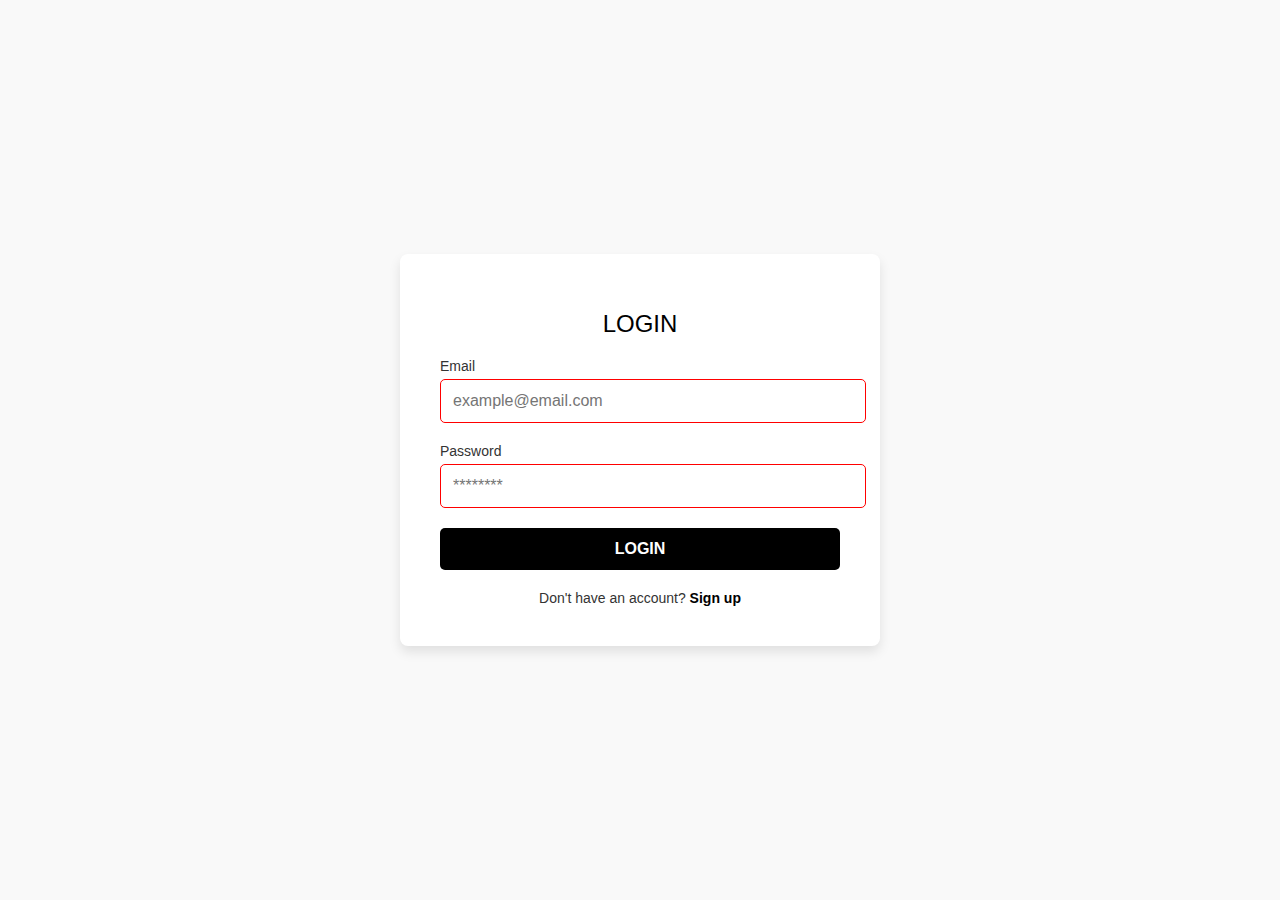
<file: login.html>
<!DOCTYPE html>
<html lang="en">
<head>
    <meta charset="UTF-8">
    <meta name="viewport" content="width=device-width, initial-scale=1.0">
    <link rel="stylesheet" href="login.css">
    <link rel="icon" type="image/x-icon" href="favicon.ico.png">
    <title>ZYNTHIRA | Login</title>
</head>
<body>
    <div class="login-container">
        <h1>Login</h1>
        <form>
            <div class="input-group">
                <label for="email">Email</label>
                <input type="email" id="email" name="email" placeholder="example@email.com" required>
            </div>
            <div class="input-group">
                <label for="password">Password</label>
                <input type="password" id="password" name="password" placeholder="********" required>
            </div>
            <button type="submit" class="btn">Login</button>
        </form>
        <div class="footer">
            Don't have an account? <a href="signup.html">Sign up</a>
        </div>
    </div>
</body>
</html>
</file>
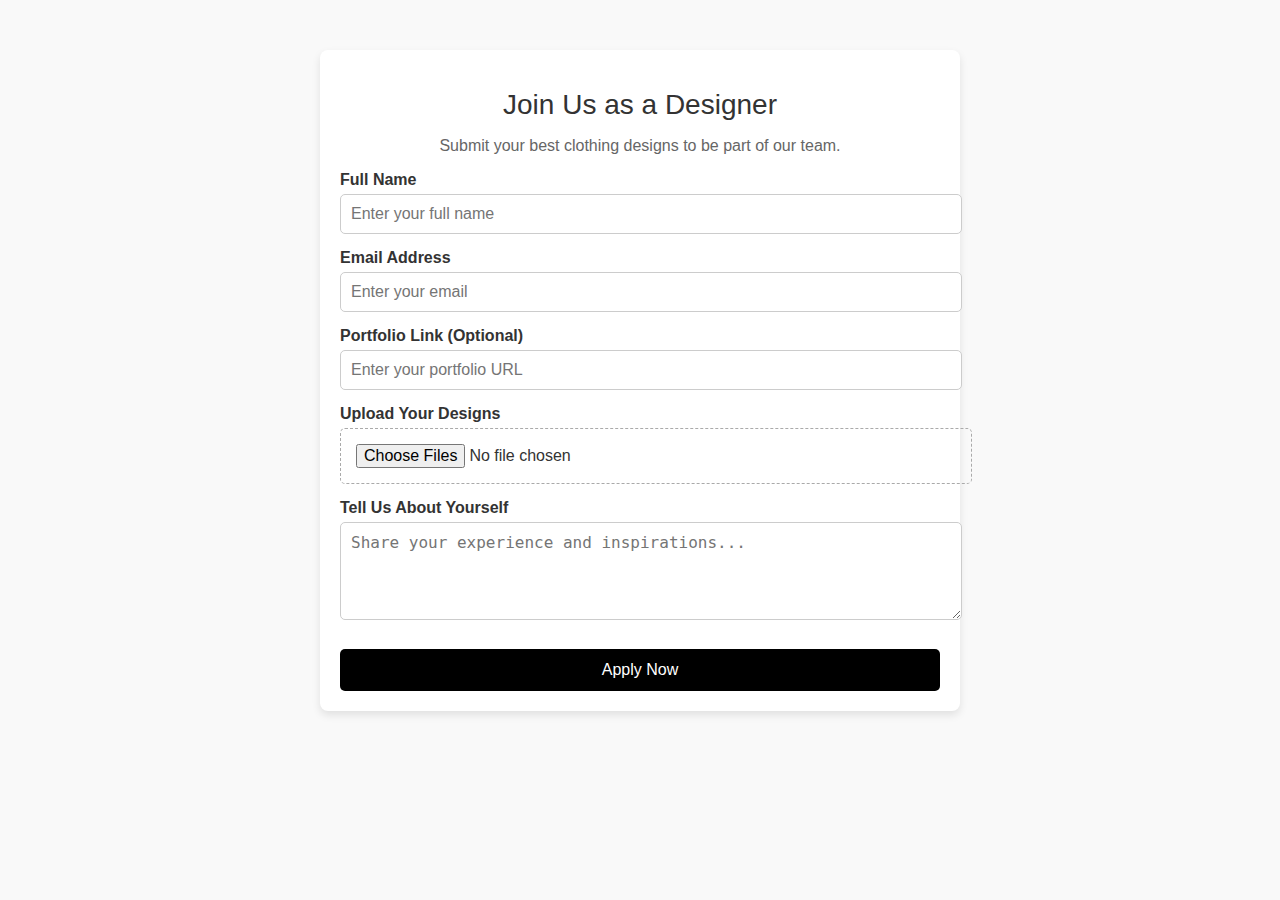
<file: new.html>
<!DOCTYPE html>
<html lang="en">
<head>
    <meta charset="UTF-8">
    <meta name="viewport" content="width=device-width, initial-scale=1.0">
    <title>ZYNTHIRA| Luxury Boutique</title>
    <link rel="stylesheet" href="new.css">
    <link rel="icon" type="image/x-icon" href="favicon.ico.png">

</head>
<body>

    <div class="container">
        <h1>Join Us as a Designer</h1>
        <p>Submit your best clothing designs to be part of our team.</p>

        <form>
            <div class="form-group">
                <label for="name">Full Name</label>
                <input type="text" id="name" placeholder="Enter your full name" required>
            </div>

            <div class="form-group">
                <label for="email">Email Address</label>
                <input type="email" id="email" placeholder="Enter your email" required>
            </div>

            <div class="form-group">
                <label for="portfolio">Portfolio Link (Optional)</label>
                <input type="url" id="portfolio" placeholder="Enter your portfolio URL">
            </div>

            <div class="form-group">
                <label for="designs">Upload Your Designs</label>
                <input type="file" id="designs" multiple accept="image/*" class="file-input">
            </div>

            <div class="form-group">
                <label for="message">Tell Us About Yourself</label>
                <textarea id="message" rows="4" placeholder="Share your experience and inspirations..."></textarea>
            </div>

            <button type="submit">Apply Now</button>
        </form>
    </div>

</body>
</html>
</file>
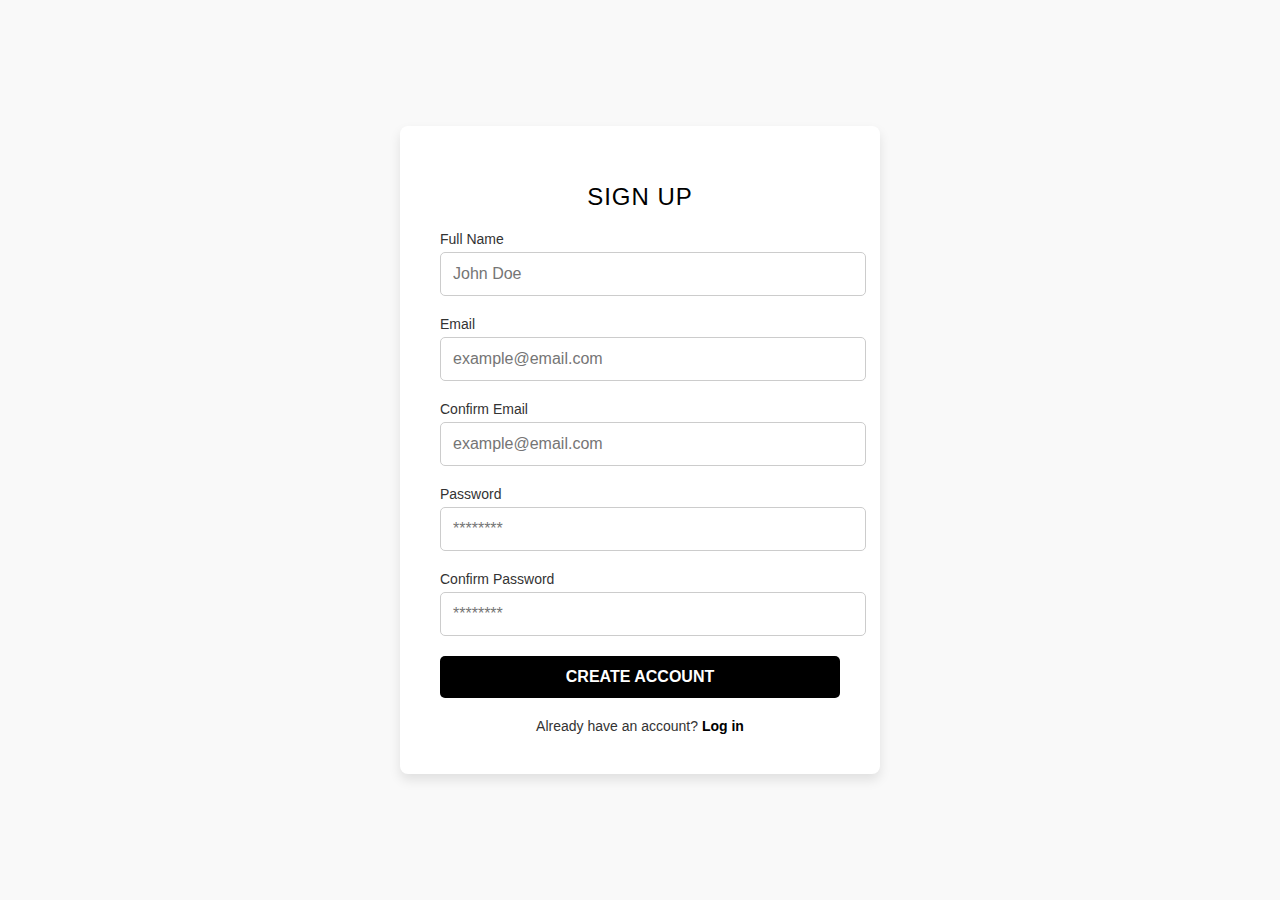
<file: signup.html>
<!DOCTYPE html>
<html lang="en">
<head>
    
    <meta charset="UTF-8">
    <meta name="viewport" content="width=device-width, initial-scale=1.0">
    <link rel="stylesheet" href="signup.css">
    <link rel="icon" type="image/x-icon" href="photos/favicon.ico.png">
    <title>ZYNTHIRA |Sign Up</title>
   
</head>
<body>
    <div class="signup-container">
        <h1>Sign Up</h1>
        <form onsubmit="return validateForm()">
            <div class="input-group">
                <label for="name">Full Name</label>
                <input type="text" id="name" name="name" placeholder="John Doe" required>
            </div>
            <div class="input-group">
                <label for="email">Email</label>
                <input type="email" id="email" name="email" placeholder="example@email.com" required>
            </div>
            <div class="input-group">
                <label for="confirm-email">Confirm Email</label>
                <input type="email" id="confirm-email" name="confirm-email" placeholder="example@email.com" required>
                <p class="error-message" id="email-error">Emails do not match.</p>
            </div>
            <div class="input-group">
                <label for="password">Password</label>
                <input type="password" id="password" name="password" placeholder="********" required>
            </div>
            <div class="input-group">
                <label for="confirm-password">Confirm Password</label>
                <input type="password" id="confirm-password" name="confirm-password" placeholder="********" required>
                <p class="error-message" id="password-error">Passwords do not match.</p>
            </div>
            <button type="submit" class="btn">Create Account</button>
        </form>
        <div class="footer">
            Already have an account? <a href="login.html">Log in</a>
        </div>
    </div>
    <script src="signup.js"></script>

    
</body>
</html>
</file>
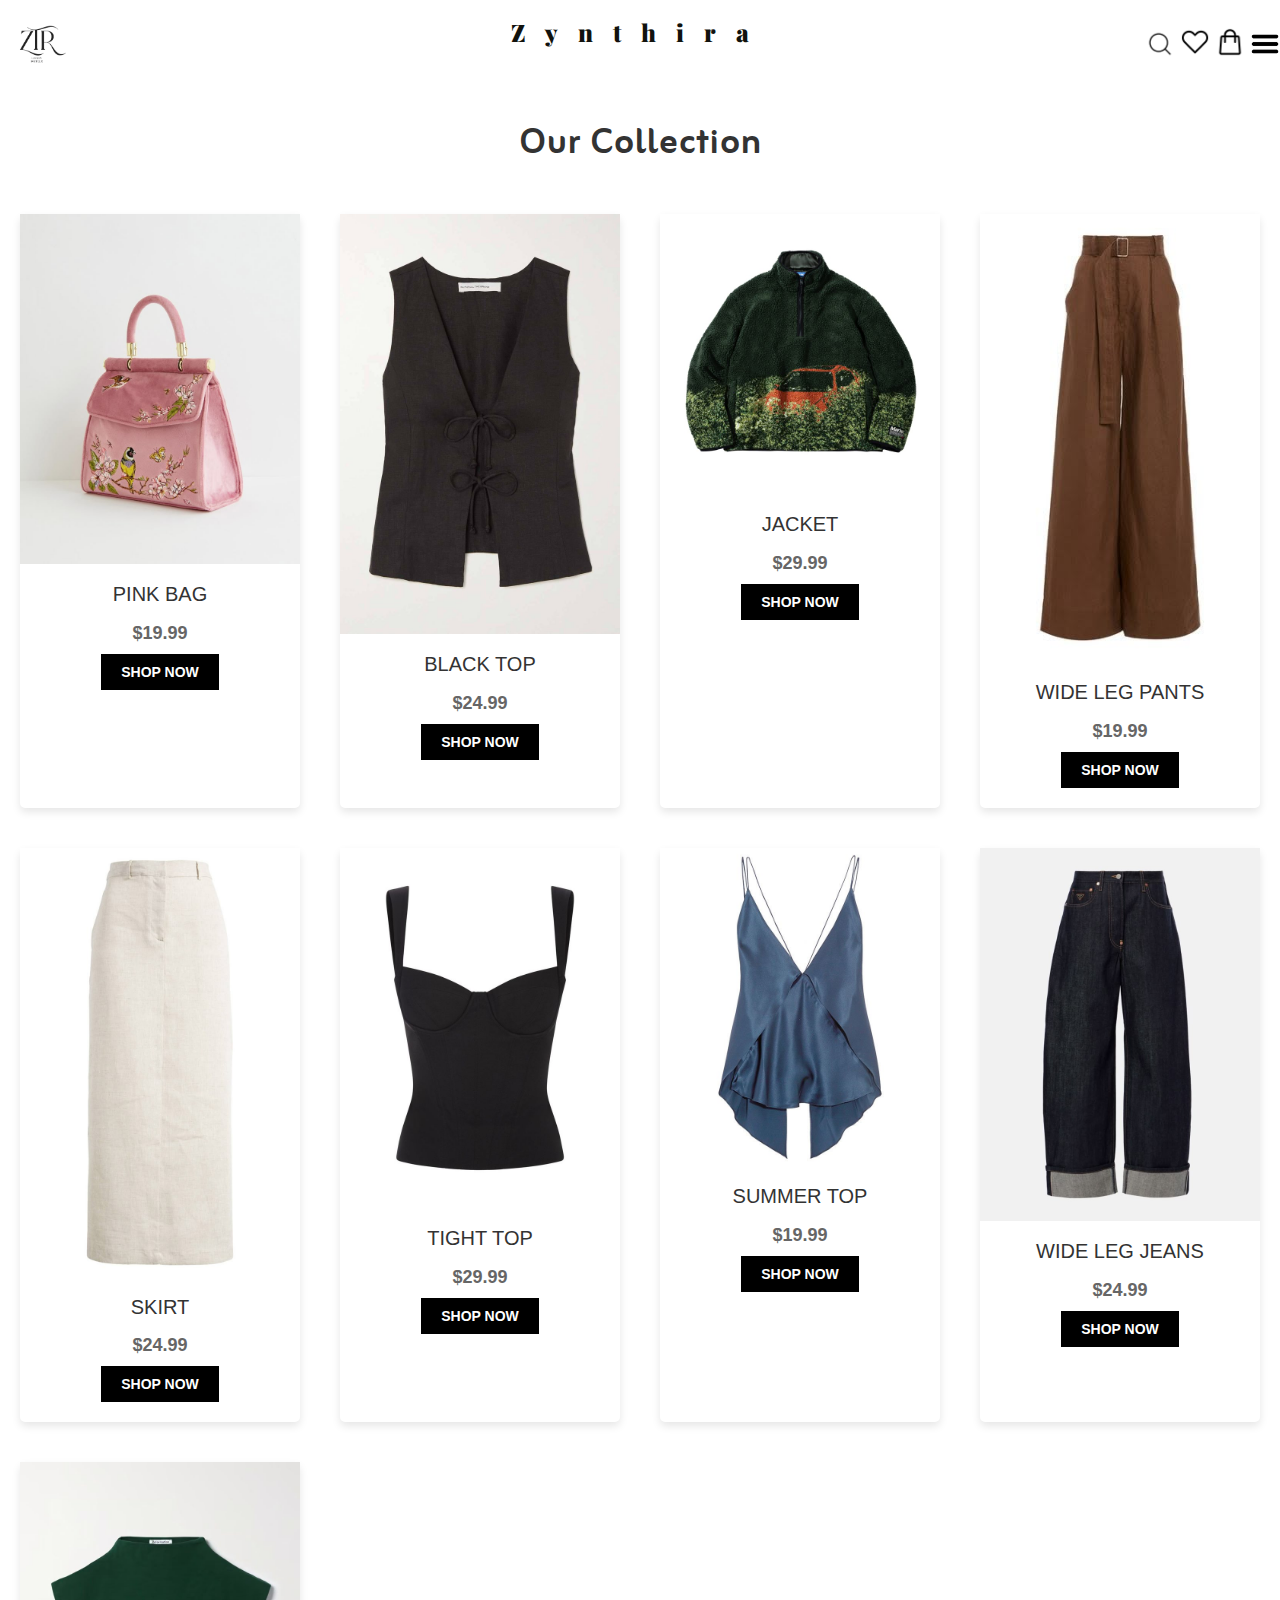
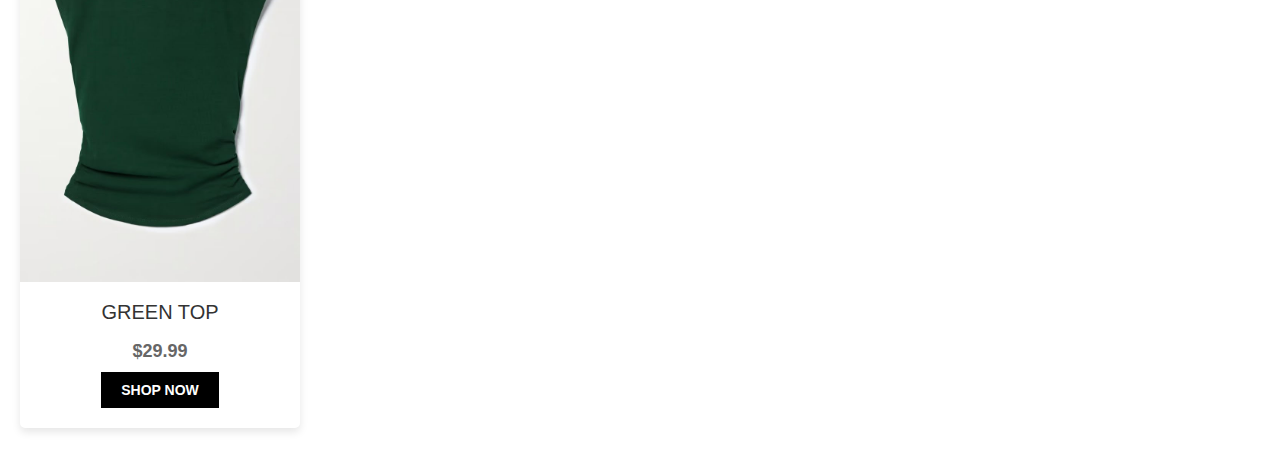
<file: women.html>
<!DOCTYPE html>
<html lang="en">
<head>
    <style>
        @import url('https://fonts.googleapis.com/css2?family=Playfair+Display:ital,wght@0,400..900;1,400..900&display=swap');
    </style>

    <style>
        @import url('https://fonts.googleapis.com/css2?family=Playfair+Display:ital,wght@0,400..900;1,400..900&family=Zain:ital,wght@0,200;0,300;0,400;0,700;0,800;0,900;1,300;1,400&display=swap');
    </style>

    <meta charset="UTF-8">
    <meta name="viewport" content="width=device-width, initial-scale=1.0">
    <title>ZYNTHIRA| Luxury Boutique</title>
    <link rel="icon" type="image/x-icon" href="favicon.ico.png">
    <link rel="stylesheet" href="women.css">
</head>
<body>
    <div class="sidebar" id="sidebar">
        <span class="close-btn" onclick="closeSidebar()">&times;</span>
        <a href="#">Home</a>
        <a href="#">Shop</a>
        <a href="#">Cart</a>
        <a href="#">Contact</a>
    </div>

    <div class="overlay" id="overlay" onclick="closeSidebar()"></div>
    <nav>
        <img class="logo" src="favicon.ico.png" alt="logo">
        <h1 class="title">zynthira</h1>
        <div class="icons">
           <img class="icon" class="icon1" src="magnifying-glass.png" alt="search">
           <a href=""><img class="icon" class="icon2" src="love.png" alt="wishlist"></a>
           <a href=""><img class="icon" class="icon3" src="shopping-bag.png" alt="cart"></a>
           <img class="icon" class="icon4" src="menu.jpg" alt="menu" onclick="openSidebar()">
        </div>
    </nav>

    <div class="container">
        <h1>Our Collection</h1>
        <div class="product-grid">
            <div class="product">
                <img src="bag.jpg" alt="Product 1">
                <h2>pink bag</h2>
                
                <p class="price">$19.99</p>
                <a href="#" class="btn">Shop Now</a>
            </div>
            <div class="product">
                <img src="top4.jpg" alt="Product 2">
                <h2>black top</h2>
                
                <p class="price">$24.99</p>
                <a href="#" class="btn">Shop Now</a>
            </div>
            <div class="product">
                <img src="jacket.jpg" alt="Product 3">
                <h2>jacket</h2>
                
                <p class="price">$29.99</p>
                <a href="#" class="btn">Shop Now</a>
            </div>
            <div class="product">
                <img src="pants.jpg" alt="Product 1">
                <h2>wide leg pants</h2>
                
                <p class="price">$19.99</p>
                <a href="#" class="btn">Shop Now</a>
            </div>
            <div class="product">
                <img src="skirt.jpg" alt="Product 2">
                <h2>skirt</h2>
                
                <p class="price">$24.99</p>
                <a href="#" class="btn">Shop Now</a>
            </div>
            <div class="product">
                <img src="top.jpg" alt="Product 3">
                <h2>tight top</h2>
                <p class="price">$29.99</p>
                <a href="#" class="btn">Shop Now</a>
            </div>
            <div class="product">
                <img src="top2.jpg" alt="Product 1">
                <h2>summer top</h2>
                
                <p class="price">$19.99</p>
                <a href="#" class="btn">Shop Now</a>
            </div>
            <div class="product">
                <img src="pants2.jpg" alt="Product 2">
                <h2>wide leg jeans</h2>
                <p class="price">$24.99</p>
                <a href="#" class="btn">Shop Now</a>
            </div>
            <div class="product">
                <img src="top3.jpg" alt="Product 3">
                <h2>green top</h2>
               
                <p class="price">$29.99</p>
                <a href="#" class="btn">Shop Now</a>
            </div>
        </div>
    </div>
    <script src="script.js"></script>
</body>
</html>
</file>
<file: login.css>
body {
            font-family: 'Helvetica Neue', sans-serif;
            margin: 0;
            padding: 0;
            background-color: #f9f9f9;
            color: #333;
            display: flex;
            justify-content: center;
            align-items: center;
            height: 100vh;
        }
        .login-container {
            width: 100%;
            max-width: 400px;
            padding: 40px;
            box-shadow: 0 6px 12px rgba(0, 0, 0, 0.1);
            text-align: center;
            border-radius: 8px;
            background-color: #fff;
        }
        h1 {
            font-size: 24px;
            font-weight: 400;
            text-transform: uppercase;
            margin-bottom: 20px;
            color: black;
        }
        .input-group {
            margin-bottom: 20px;
            text-align: left;
        }
        .input-group label {
            font-size: 14px;
            display: block;
            margin-bottom: 5px;
        }
        .input-group input {
            width: 100%;
            padding: 12px;
            border: 1px solid #ccc;
            border-radius: 5px;
            font-size: 16px;
            outline: none;
        }
        .input-group input:invalid {
            border-color: red;
        }
        .input-group input:focus {
            border-color: black;
            box-shadow: 0 0 5px rgba(0, 0, 0, 0.2);
        }
        .btn {
            width: 100%;
            padding: 12px;
            background: black;
            color: white;
            border: none;
            font-size: 16px;
            font-weight: bold;
            text-transform: uppercase;
            cursor: pointer;
            border-radius: 5px;
            transition: background 0.3s;
        }
        .btn:hover {
            background: #333;
        }
        .footer {
            margin-top: 20px;
            font-size: 14px;
        }
        .footer a {
            color: black;
            text-decoration: none;
            font-weight: bold;
            transition: opacity 0.3s;
        }
        .footer a:hover {
            opacity: 0.7;
        }
        @media (max-width: 600px) {
            .login-container {
                padding: 30px;
            }
        }
</file>
<file: new.css>
body {
    font-family: 'Helvetica Neue', sans-serif;
    margin: 0;
    padding: 0;
    background-color: #f9f9f9;
    color: #333;
}
.container {
    max-width: 600px;
    margin: 50px auto;
    padding: 20px;
    background: white;
    box-shadow: 0 4px 8px rgba(0, 0, 0, 0.1);
    border-radius: 8px;
    text-align: center;
}
h1 {
    font-size: 28px;
    font-weight: 500;
    margin-bottom: 10px;
}
p {
    font-size: 16px;
    color: #666;
}
.form-group {
    text-align: left;
    margin-bottom: 15px;
}
label {
    font-weight: bold;
    display: block;
    margin-bottom: 5px;
}
input, textarea {
    width: 100%;
    padding: 10px;
    font-size: 16px;
    border: 1px solid #ccc;
    border-radius: 5px;
}
.file-input {
    border: 1px dashed #aaa;
    padding: 15px;
    text-align: center;
    cursor: pointer;
}
.file-input:hover {
    background: #f1f1f1;
}
button {
    background: black;
    color: white;
    padding: 12px 20px;
    border: none;
    font-size: 16px;
    border-radius: 5px;
    cursor: pointer;
    margin-top: 10px;
    width: 100%;
}
button:hover {
    opacity: 0.8;
}
</file>
<file: signup.css>
body {
    font-family: 'Helvetica Neue', sans-serif;
    margin: 0;
    padding: 0;
    background-color: #f9f9f9;
    color: #333;
    display: flex;
    justify-content: center;
    align-items: center;
    height: 100vh;
}
.signup-container {
    width: 100%;
    max-width: 400px;
    padding: 40px;
    box-shadow: 0 6px 12px rgba(0, 0, 0, 0.1);
    text-align: center;
    border-radius: 8px;
    background-color: #fff;
}
h1 {
    font-size: 24px;
    font-weight: 400;
    letter-spacing: 1px;
    text-transform: uppercase;
    margin-bottom: 20px;
    color: black;
}
.input-group {
    margin-bottom: 20px;
    text-align: left;
}
.input-group label {
    font-size: 14px;
    display: block;
    margin-bottom: 5px;
}
.input-group input {
    width: 100%;
    padding: 12px;
    border: 1px solid #ccc;
    border-radius: 5px;
    font-size: 16px;
    outline: none;
    transition: border-color 0.3s ease, box-shadow 0.3s ease;
}
.input-group input:focus {
    border-color: black;
    box-shadow: 0 0 5px rgba(0, 0, 0, 0.2);
}
.error-message {
    color: red;
    font-size: 14px;
    display: none;
    margin-top: 5px;
}
.btn {
    width: 100%;
    padding: 12px;
    background: black;
    color: white;
    border: none;
    font-size: 16px;
    font-weight: bold;
    text-transform: uppercase;
    cursor: pointer;
    border-radius: 5px;
    transition: background 0.3s, transform 0.2s;
}
.btn:hover {
    background: #333;
    transform: translateY(-2px);
}
.footer {
    margin-top: 20px;
    font-size: 14px;
}
.footer a {
    color: black;
    text-decoration: none;
    font-weight: bold;
    transition: opacity 0.3s;
}
.footer a:hover {
    opacity: 0.7;
}
@media (max-width: 600px) {
    .signup-container {
        padding: 30px;
    }
}
</file>
<file: women.css>
body {
    font-family: 'Helvetica Neue', sans-serif;
    margin: 0;
    padding: 0;
    background-color: #fff;
    color: #333;
}
.container {
    max-width: 1400px;
    margin: auto;
    padding: 40px 20px;
    position: relative;
    top: 50px;
}
h1 {
    font-family: "Zain", sans-serif;
    text-align: center;
    font-size: 36px;
    font-weight: 600;
    margin-bottom: 40px;
    letter-spacing: 1px;
}
.product-grid {
    display: grid;
    grid-template-columns: repeat(auto-fit, minmax(250px, 1fr));
    gap: 40px;
}
.product {
    text-align: center;
    background: #fff;
    box-shadow: 0 4px 8px rgba(0, 0, 0, 0.1);
    padding: 0px 0px 20px 0px;
    border-radius: 5px;
}
.product img {
    width: 100%;
    height: auto;
    object-fit: cover;
}
.product h2 {
    font-size: 20px;
    font-weight: 400;
    margin-top: 15px;
    text-transform: uppercase;
}
.product p {
    font-size: 16px;
    color: #666;
}
.product .price {
    font-size: 18px;
    font-weight: bold;
    margin: 10px 0;
}
.btn {
    display: inline-block;
    padding: 10px 20px;
    background: #000;
    color: white;
    text-decoration: none;
    border: none;
    font-size: 14px;
    font-weight: bold;
    text-transform: uppercase;
    transition: opacity 0.3s;
    
}
.btn:hover {
    opacity: 0.7;
}
@media (max-width: 768px) {
    .container {
        padding: 20px;
    }
    h1 {
        font-size: 28px;
    }
    .product-grid {
        grid-template-columns: repeat(auto-fit, minmax(200px, 1fr));
        gap: 20px;
    }
    .product h2 {
        font-size: 18px;
    }
    .product p {
        font-size: 14px;
    }
    .btn {
        padding: 8px 16px;
        font-size: 12px;
    }
}

nav{

    background-color: #fff;
      width: 100%;
     /* display: flex;
      justify-content: space-between;*/
      display: grid;
      grid-template-columns: repeat(4, 1fr);
      align-items: center;
      z-index: 100;
      position: fixed;
      top: 0%;
      left: 0%;
  }
  
  .logo{
      width: 75px;
      height: 75px;
  }

  .title{
    text-align: center;
    color: #11120d;
    font-family: "Playfair Display", serif;
    font-size: x-large;
    font-weight: 900;
    text-transform: capitalize;
    letter-spacing: 20px;
    grid-area: 1/2/2/4;
}

.icon{
    width: 30px;
    height: 30px;
   
}

.icons{
    
    grid-area: 1/4/2/5;
    gap: 5px;
    display: flex;
    justify-content: right;
    align-items: center;
}

.sidebar {
    height: 100%;
    width: 250px;
    position: fixed;
    top: 0;
    left: -250px; 
    background: black;
    padding-top: 60px;
    transition: 0.3s ease-in-out;
    z-index: 102;
  }
  .sidebar a {
    padding: 15px 25px;
    text-decoration: none;
    font-size: 18px;
    color: white;
    display: block;
    transition: 0.2s;
  }
  .sidebar a:hover {
    background: #333;
  }
  .close-btn {
    position: absolute;
    top: 15px;
    right: 20px;
    font-size: 24px;
    color: white;
    cursor: pointer;
  }
  
  /* Overlay */
  .overlay {
    position: fixed;
    top: 0;
    left: 0;
    width: 100%;
    height: 100%;
    background: rgba(0, 0, 0, 0.5);
    display: none;
    z-index: 101;
  }
</file>
